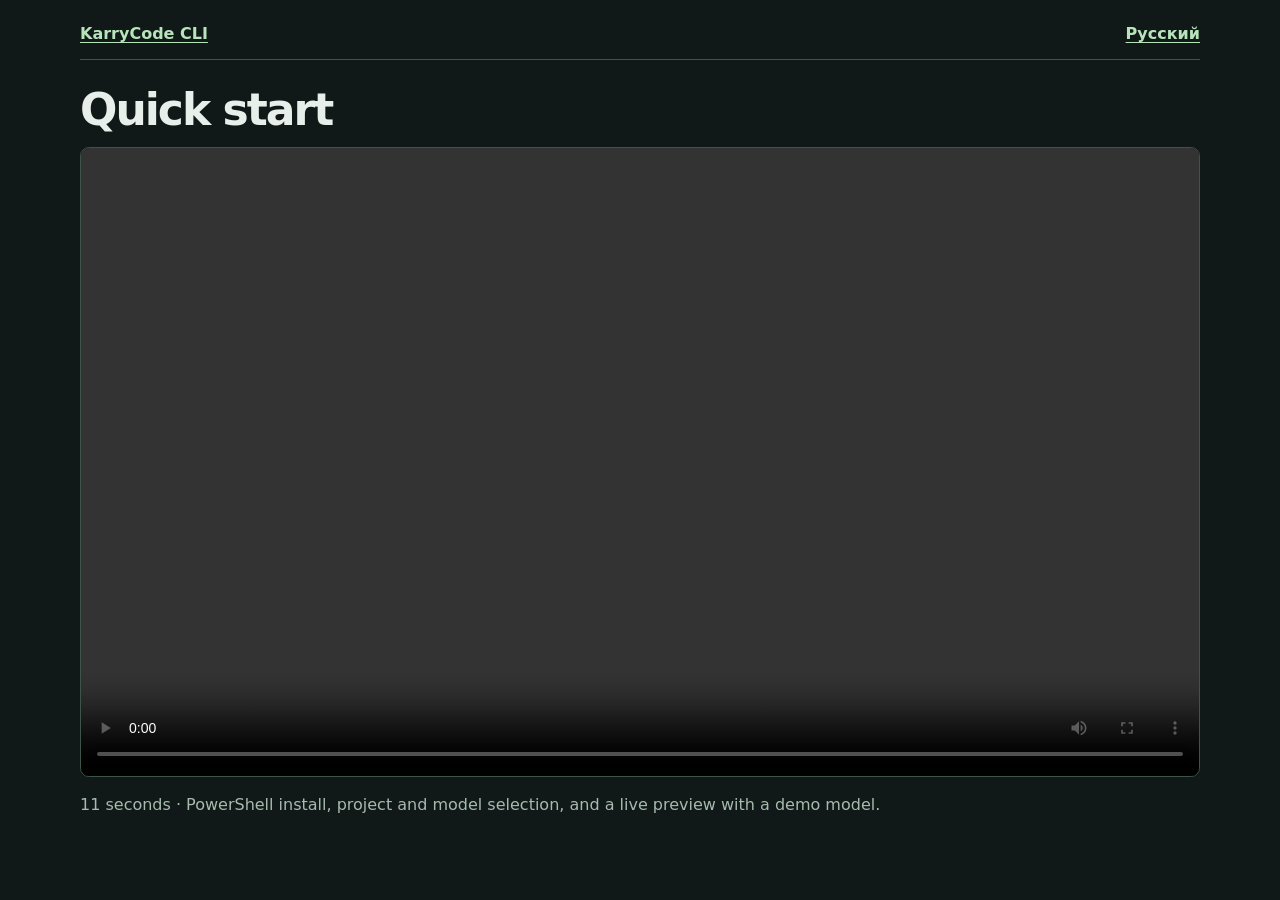
<file: docs/demo/index.html>
<!doctype html>
<html lang="en">
<head>
  <meta charset="utf-8">
  <meta name="viewport" content="width=device-width, initial-scale=1">
  <title>KarryCode CLI · Quick start</title>
  <link rel="stylesheet" href="player.css">
</head>
<body>
  <main>
    <nav aria-label="Demo navigation">
      <a href="https://github.com/harzer228/KarryCode">KarryCode CLI</a>
      <a href="ru.html" lang="ru" hreflang="ru">Русский</a>
    </nav>
    <h1>Quick start</h1>
    <video controls playsinline preload="metadata" width="1920" height="1080" aria-label="KarryCode quick start in English">
      <source src="karrycode-quickstart.mp4" type="video/mp4">
      Your browser does not support MP4 playback.
    </video>
    <p>11 seconds · PowerShell install, project and model selection, and a live preview with a demo model.</p>
  </main>
</body>
</html>
</file>
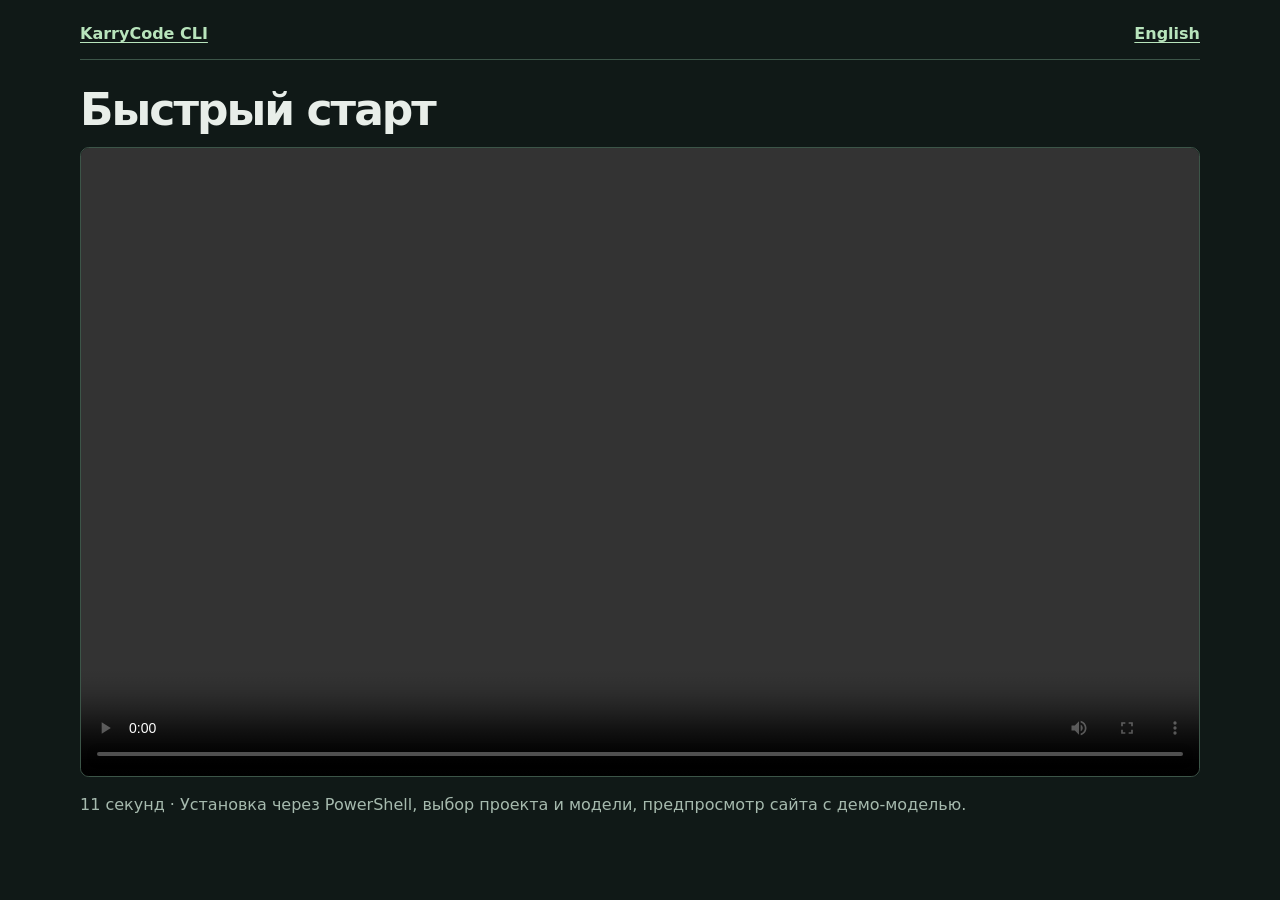
<file: docs/demo/ru.html>
<!doctype html>
<html lang="ru">
<head>
  <meta charset="utf-8">
  <meta name="viewport" content="width=device-width, initial-scale=1">
  <title>KarryCode CLI · Быстрый старт</title>
  <link rel="stylesheet" href="player.css">
</head>
<body>
  <main>
    <nav aria-label="Навигация по демо">
      <a href="https://github.com/harzer228/KarryCode/blob/main/docs/README.ru.md">KarryCode CLI</a>
      <a href="./" lang="en" hreflang="en">English</a>
    </nav>
    <h1>Быстрый старт</h1>
    <video controls playsinline preload="metadata" width="1920" height="1080" aria-label="Демо KarryCode на русском">
      <source src="karrycode-quickstart-ru.mp4" type="video/mp4">
      Этот браузер не поддерживает воспроизведение MP4.
    </video>
    <p>11 секунд · Установка через PowerShell, выбор проекта и модели, предпросмотр сайта с демо-моделью.</p>
  </main>
</body>
</html>
</file>
<file: docs/demo/player.css>
:root {
  color-scheme: dark;
  font-family: system-ui, sans-serif;
  background: #101917;
  color: #e8eee9;
  --edge: #3c5548;
  --accent: #b8e4bc;
  --muted: #a6baae;
}

* {
  box-sizing: border-box;
}

body {
  margin: 0;
}

main {
  width: min(70rem, 100% - 2rem);
  margin: 0 auto;
  padding: 1.5rem 0 2rem;
}

nav {
  display: flex;
  justify-content: space-between;
  gap: 1rem;
  padding-bottom: 1rem;
  border-bottom: 1px solid var(--edge);
  font-weight: 600;
}

a {
  color: var(--accent);
  text-underline-offset: .2em;
}

h1 {
  margin: 1.5rem 0 .75rem;
  font-size: clamp(1.65rem, 4vw, 2.75rem);
  letter-spacing: -.045em;
}

video {
  display: block;
  width: 100%;
  height: auto;
  aspect-ratio: 16 / 9;
  background: #0e1614;
  border: 1px solid var(--edge);
  border-radius: .55rem;
}

:focus-visible {
  outline: 2px solid var(--accent);
  outline-offset: 4px;
}

p {
  color: var(--muted);
  line-height: 1.5;
}
</file>
